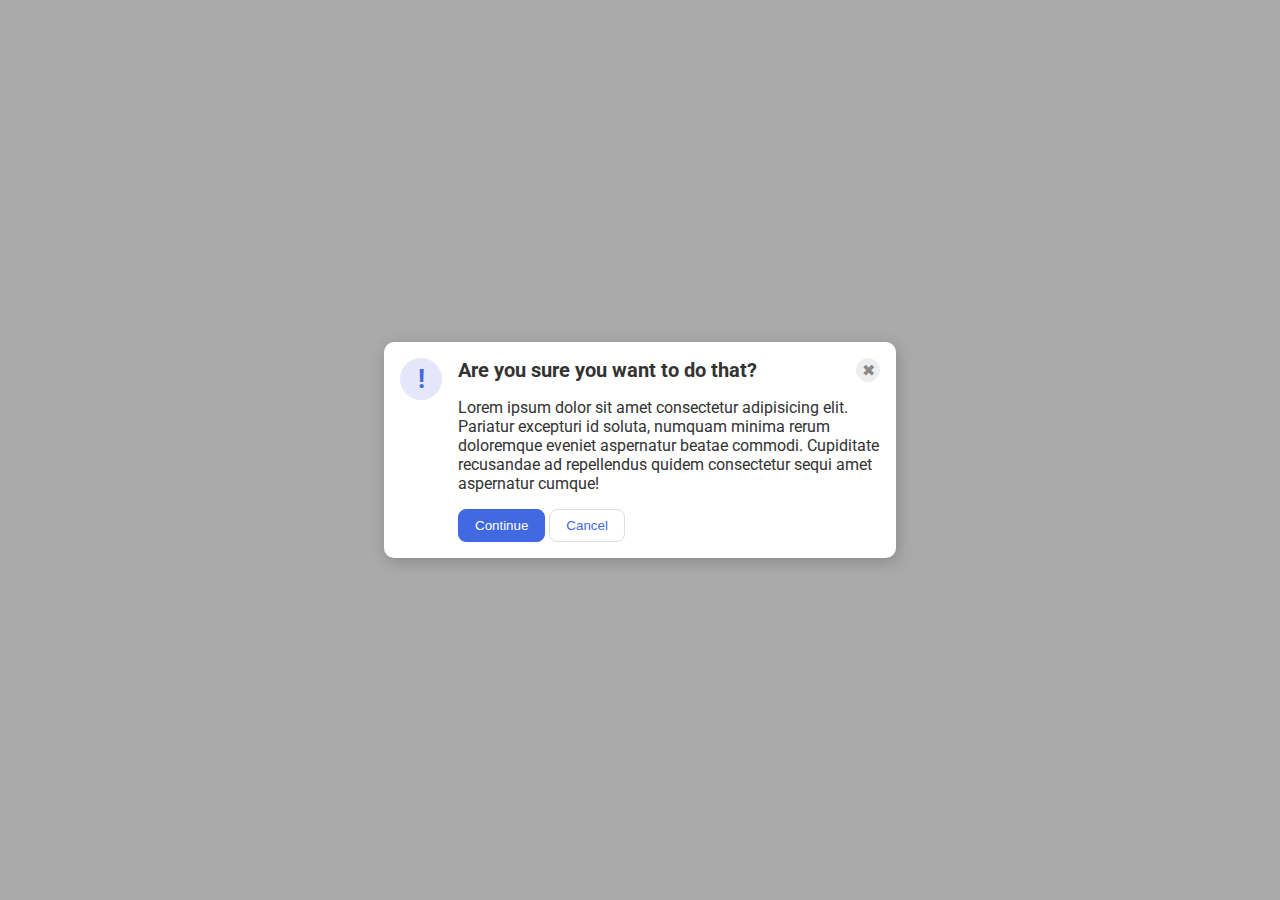
<file: foundations/flex/05-flex-modal/index.html>
<!DOCTYPE html>
<html lang="en">
  <head>
    <meta charset="UTF-8">
    <meta http-equiv="X-UA-Compatible" content="IE=edge">
    <meta name="viewport" content="width=device-width, initial-scale=1.0">
    <link rel="stylesheet" href="style.css">
    <title>Modal</title>
  </head>
  <body>
    <div class="modal">
      <div class="icon">!</div>
      <div class="column">
        <div class="row">
          <div class="header">Are you sure you want to do that?</div>
          <button class="close-button">✖</button>
        </div>
        <div class="text">Lorem ipsum dolor sit amet consectetur adipisicing elit. Pariatur excepturi id soluta, numquam minima rerum doloremque eveniet aspernatur beatae commodi. Cupiditate recusandae ad repellendus quidem consectetur sequi amet aspernatur cumque!</div>
        <div class="row">
          <button class="continue">Continue</button>
          <button class="cancel">Cancel</button>
        </div>
      </div>
    </div>
  </body>
</html>
</file>
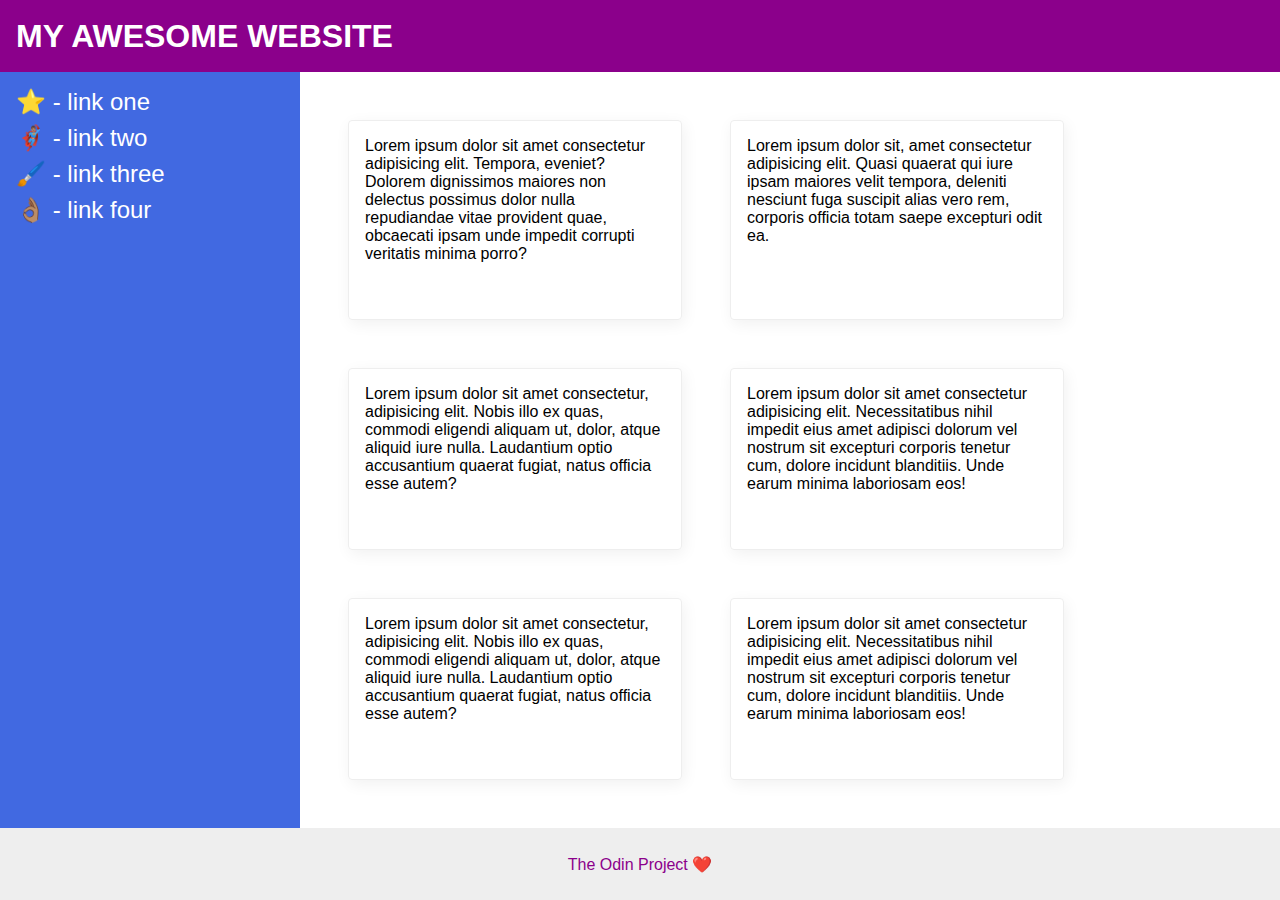
<file: foundations/flex/07-flex-layout-2/index.html>
<!DOCTYPE html>
<html lang="en">
  <head>
    <meta charset="UTF-8">
    <meta http-equiv="X-UA-Compatible" content="IE=edge">
    <meta name="viewport" content="width=device-width, initial-scale=1.0">
    <title>The Holy Grail</title>
    <link rel="stylesheet" href="style.css">
  </head>
  <body>
    <div class="header">
      MY AWESOME WEBSITE
    </div>
    <div class="main">
      <div class="sidebar">
        <ul>
          <li><a href="#">⭐ - link one</a></li>
          <li><a href="#">🦸🏽‍♂️ - link two</a></li>
          <li><a href="#">🖌️ - link three</a></li>
          <li><a href="#">👌🏽 - link four</a></li>
        </ul>
      </div>
      <div class="container">
        <div class="card">Lorem ipsum dolor sit amet consectetur adipisicing elit. Tempora, eveniet? Dolorem dignissimos maiores non delectus possimus dolor nulla repudiandae vitae provident quae, obcaecati ipsam unde impedit corrupti veritatis minima porro?</div>
        <div class="card">Lorem ipsum dolor sit, amet consectetur adipisicing elit. Quasi quaerat qui iure ipsam maiores velit tempora, deleniti nesciunt fuga suscipit alias vero rem, corporis officia totam saepe excepturi odit ea.</div>
        <div class="card">Lorem ipsum dolor sit amet consectetur, adipisicing elit. Nobis illo ex quas, commodi eligendi aliquam ut, dolor, atque aliquid iure nulla. Laudantium optio accusantium quaerat fugiat, natus officia esse autem?</div>
        <div class="card">Lorem ipsum dolor sit amet consectetur adipisicing elit. Necessitatibus nihil impedit eius amet adipisci dolorum vel nostrum sit excepturi corporis tenetur cum, dolore incidunt blanditiis. Unde earum minima laboriosam eos!</div>
        <div class="card">Lorem ipsum dolor sit amet consectetur, adipisicing elit. Nobis illo ex quas, commodi eligendi aliquam ut, dolor, atque aliquid iure nulla. Laudantium optio accusantium quaerat fugiat, natus officia esse autem?</div>
        <div class="card">Lorem ipsum dolor sit amet consectetur adipisicing elit. Necessitatibus nihil impedit eius amet adipisci dolorum vel nostrum sit excepturi corporis tenetur cum, dolore incidunt blanditiis. Unde earum minima laboriosam eos!</div>
      </div>
    </div>
    <div class="footer">
      The Odin Project ❤️
    </div>
  </body>
</html>
</file>
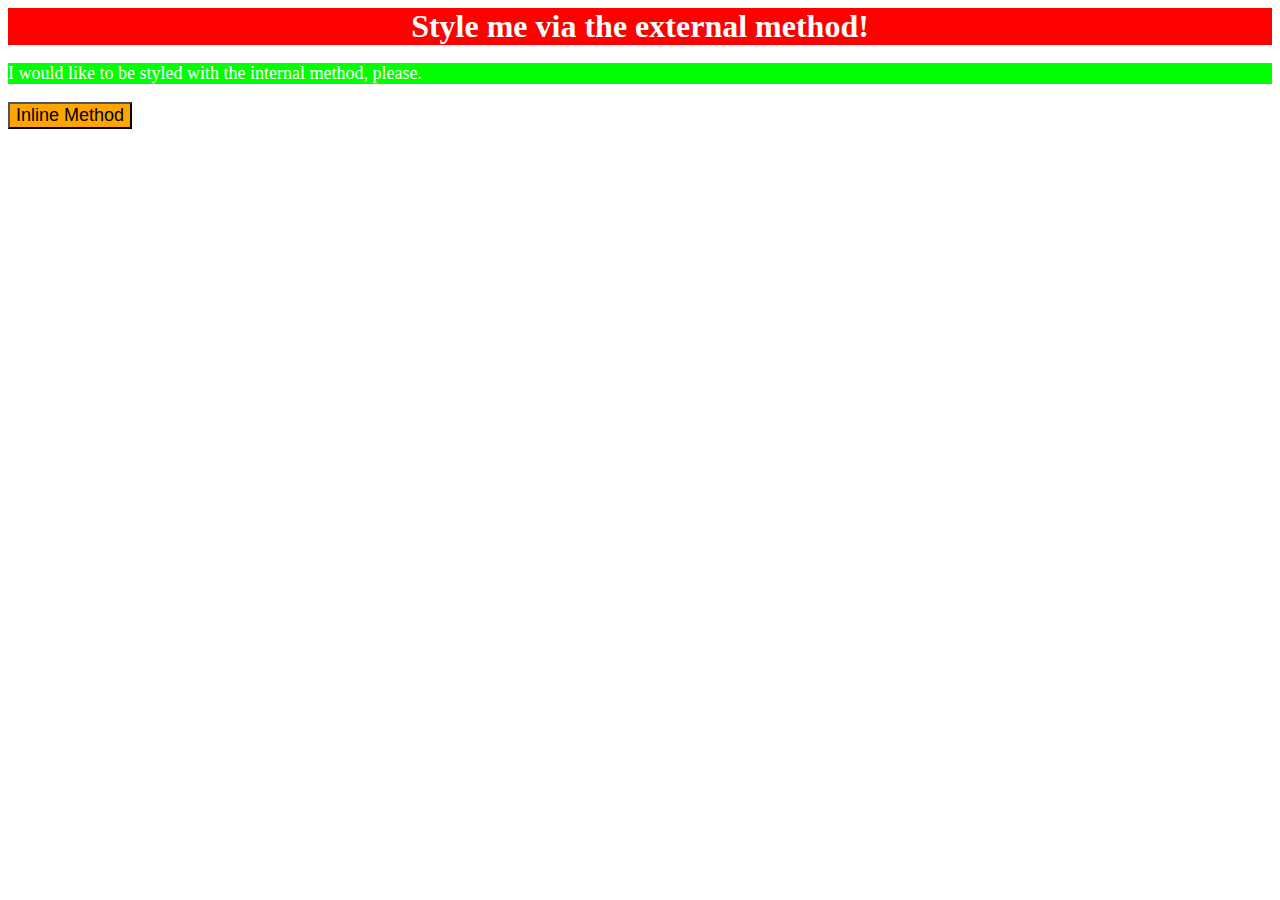
<file: foundations/intro-to-css/01-css-methods/index.html>
<!DOCTYPE html>
<html lang="en">
  <head>
    <meta charset="UTF-8">
    <meta http-equiv="X-UA-Compatible" content="IE=edge">
    <meta name="viewport" content="width=device-width, initial-scale=1.0">
    <title>Methods for Adding CSS</title>
    <link rel="stylesheet" href="./styles.css">
    <style>
      p {
        background-color: #00FF00;
        color: #FFFFFF;
        font-size: 18px;
      }
    </style>
  </head>
  <body>
    <div>Style me via the external method!</div>
    <p>I would like to be styled with the internal method, please.</p>
    <button style="background-color: #FFA500; font-size: 18px;">Inline Method</button>
  </body>
</html>
</file>
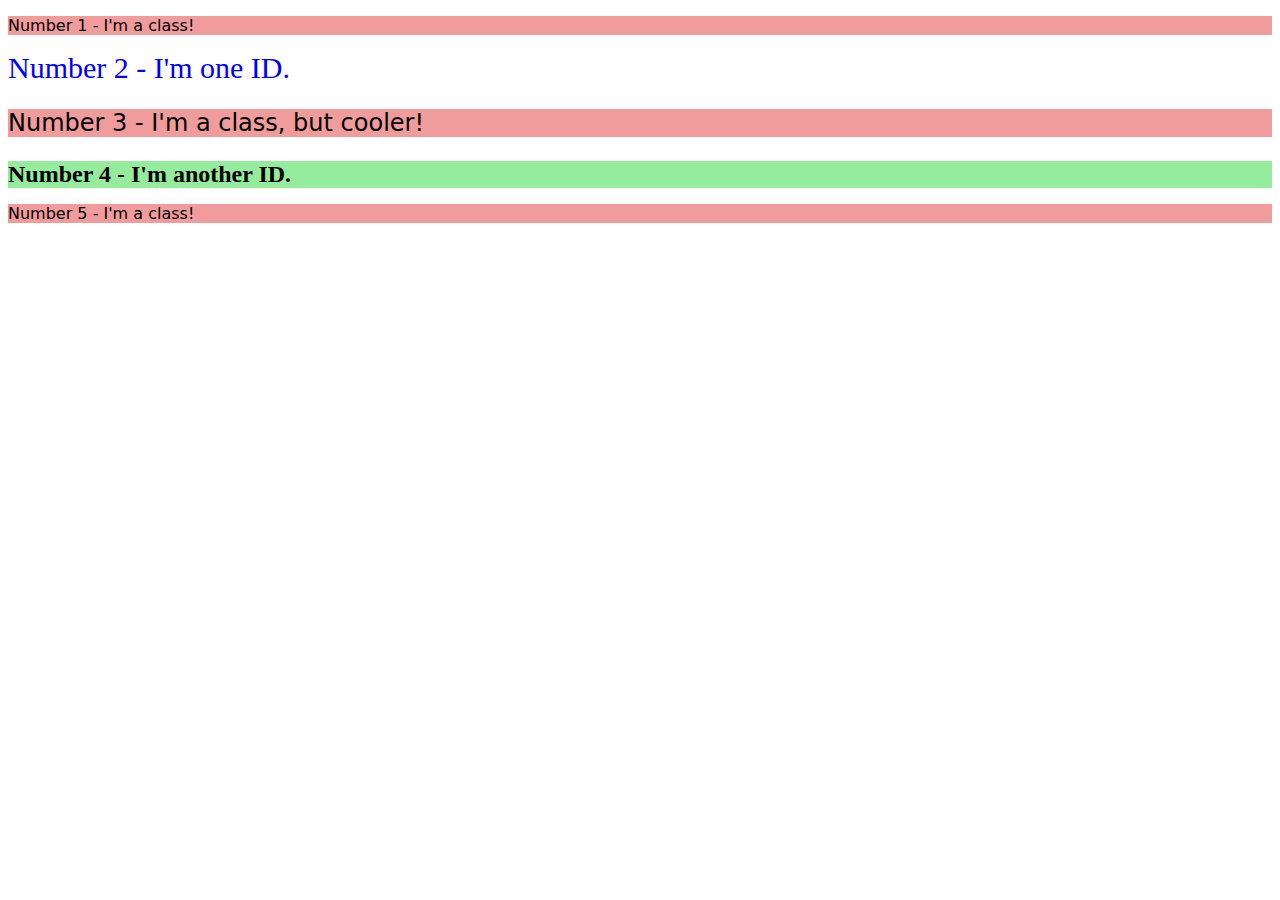
<file: foundations/intro-to-css/02-class-id-selectors/index.html>
<!DOCTYPE html>
<html lang="en">
  <head>
    <meta charset="UTF-8">
    <meta http-equiv="X-UA-Compatible" content="IE=edge">
    <meta name="viewport" content="width=device-width, initial-scale=1.0">
    <title>Class and ID Selectors</title>
    <link rel="stylesheet" href="style.css">
  </head>
  <body>
    <p class="odd-num">Number 1 - I'm a class!</p>
    <div id="num2">Number 2 - I'm one ID.</div>
    <p id="num3" class="odd-num">Number 3 - I'm a class, but cooler!</p>
    <div id="num4">Number 4 - I'm another ID.</div>
    <p class="odd-num">Number 5 - I'm a class!</p>
  </body>
</html>
</file>
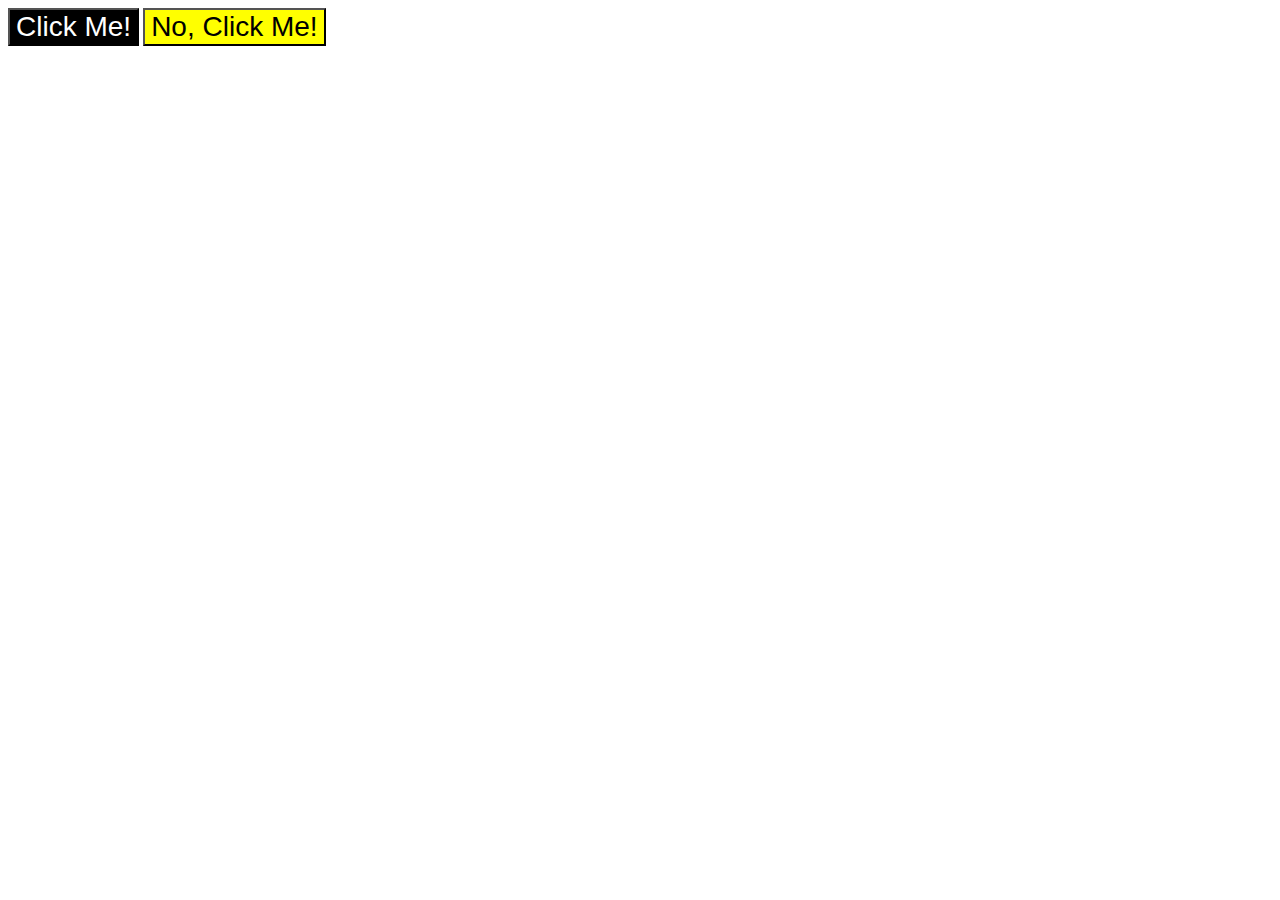
<file: foundations/intro-to-css/03-grouping-selectors/index.html>
<!DOCTYPE html>
<html lang="en">
  <head>
    <meta charset="UTF-8">
    <meta http-equiv="X-UA-Compatible" content="IE=edge">
    <meta name="viewport" content="width=device-width, initial-scale=1.0">
    <title>Grouping Selectors</title>
    <link rel="stylesheet" href="style.css">
  </head>
  <body>
    <button class="black">Click Me!</button>
    <button class="yellow">No, Click Me!</button>
  </body>
</html>
</file>
<file: foundations/flex/05-flex-modal/style.css>
@import url('https://fonts.googleapis.com/css2?family=Roboto:wght@400;700&display=swap');

html, body {
  height: 100%;
}

body {
  font-family: Roboto, sans-serif;
  margin: 0;
  background: #aaa;
  color: #333;
  /* I'll give you this one for free lol */
  display: flex;
  align-items: center;
  justify-content: center;
}

.header {
  text-align: left;
  font-weight: bold;
  font-size: 20px;
  flex: 1;
  margin-bottom: 8px;
}

.text {
  margin-bottom: 8px;
}

.column {
  display: flex;
  flex-direction: column;
  gap: 8px;
}

.row {
  display: flex;
  justify-content: flex-start;
  gap: 4px;
}

.modal {
  background: white;
  display: flex;
  width: 480px;
  border-radius: 10px;
  box-shadow: 2px 4px 16px rgba(0,0,0,.2);
  padding: 16px;
  gap: 16px;
}

.icon {
  color: royalblue;
  font-size: 26px;
  font-weight: 700;
  background: lavender;
  width: 42px;
  height: 42px;
  border-radius: 50%;
  display: flex;
  flex: none;
  align-items: center;
  justify-content: center;
}

.close-button {
  background: #eee;
  border-radius: 50%;
  color: #888;
  font-weight: 400;
  font-size: 16px;
  height: 24px;
  width: 24px;
  display: flex;
  align-items: center;
  justify-content: center;
  border: 1px solid #eee;
  padding: 0;
}

button {
  cursor: pointer;
  padding: 8px 16px;
  border-radius: 8px;
}

button.continue {
  background: royalblue;
  border: 1px solid royalblue;
  color: white;
}

button.cancel {
  background: white;
  border: 1px solid #ddd;
  color: royalblue;
}
</file>
<file: foundations/flex/07-flex-layout-2/style.css>
body {
  font-family: -apple-system, BlinkMacSystemFont, 'Segoe UI', Roboto, Oxygen, Ubuntu, Cantarell, 'Open Sans', 'Helvetica Neue', sans-serif;
  margin: 0;
  min-height: 100vh;
  display: flex;
  flex-direction: column;
  justify-content: center;
}

.header {
  display: flex;
  height: 72px;
  padding-left: 16px;
  font-size: 32px;
  font-weight: bold;
  background: darkmagenta;
  color: white;
  align-items: center;
}

.footer {
  display: flex;
  align-items: center;
  justify-content: center;
  height: 72px;
  background: #eee;
  color: darkmagenta;
}

.sidebar {
  width: 300px;
  padding: 16px;
  background: royalblue;
  box-sizing: border-box;
  flex: 1 0 300px; /* flex-shrink: 0; */
}

.main {
  display: flex;
  flex: 1;
}

ul {
  list-style: none;
  margin: 0;
  padding: 0;
  font-size: 24px;
}

li {
  margin-bottom: 8px;
}

a {
  text-decoration: none;
  color: white;
}

.container {
  display: flex;
  padding: 48px;
  flex-wrap: wrap;
  align-content: stretch;
  gap: 48px;
}

.card {
  border: 1px solid #eee;
  box-shadow: 2px 4px 16px rgba(0,0,0,.06);
  border-radius: 4px;
  padding: 16px;
  width: 300px;
}
</file>
<file: foundations/intro-to-css/01-css-methods/styles.css>
div {
    background-color: #FF0000;
    color: #FFFFFF;
    font-size: 32px;
    text-align: center;
    font-weight: bold;
}
</file>
<file: foundations/intro-to-css/02-class-id-selectors/style.css>
.odd-num {
    background-color: #f19c9c;
    font-family: Verdana, 'DejaVu Sans', sans-serif;
}

#num2 {
    color: #0000FF;
    font-size: 30px;
}

#num3 {
    font-size: 24px;
}

#num4 {
    background-color: #94ec9c;
    font-size: 24px;
    font-weight: bold;
}
</file>
<file: foundations/intro-to-css/03-grouping-selectors/style.css>
.black {
    background-color: #000000;
    color: #FFFFFF;
}

.yellow {
    background-color: #FFFF00;
}

.black, .yellow {
    font-size: 28px;
    font-family: Helvetica, 'Times New Roman', sans-serif;
}
</file>
